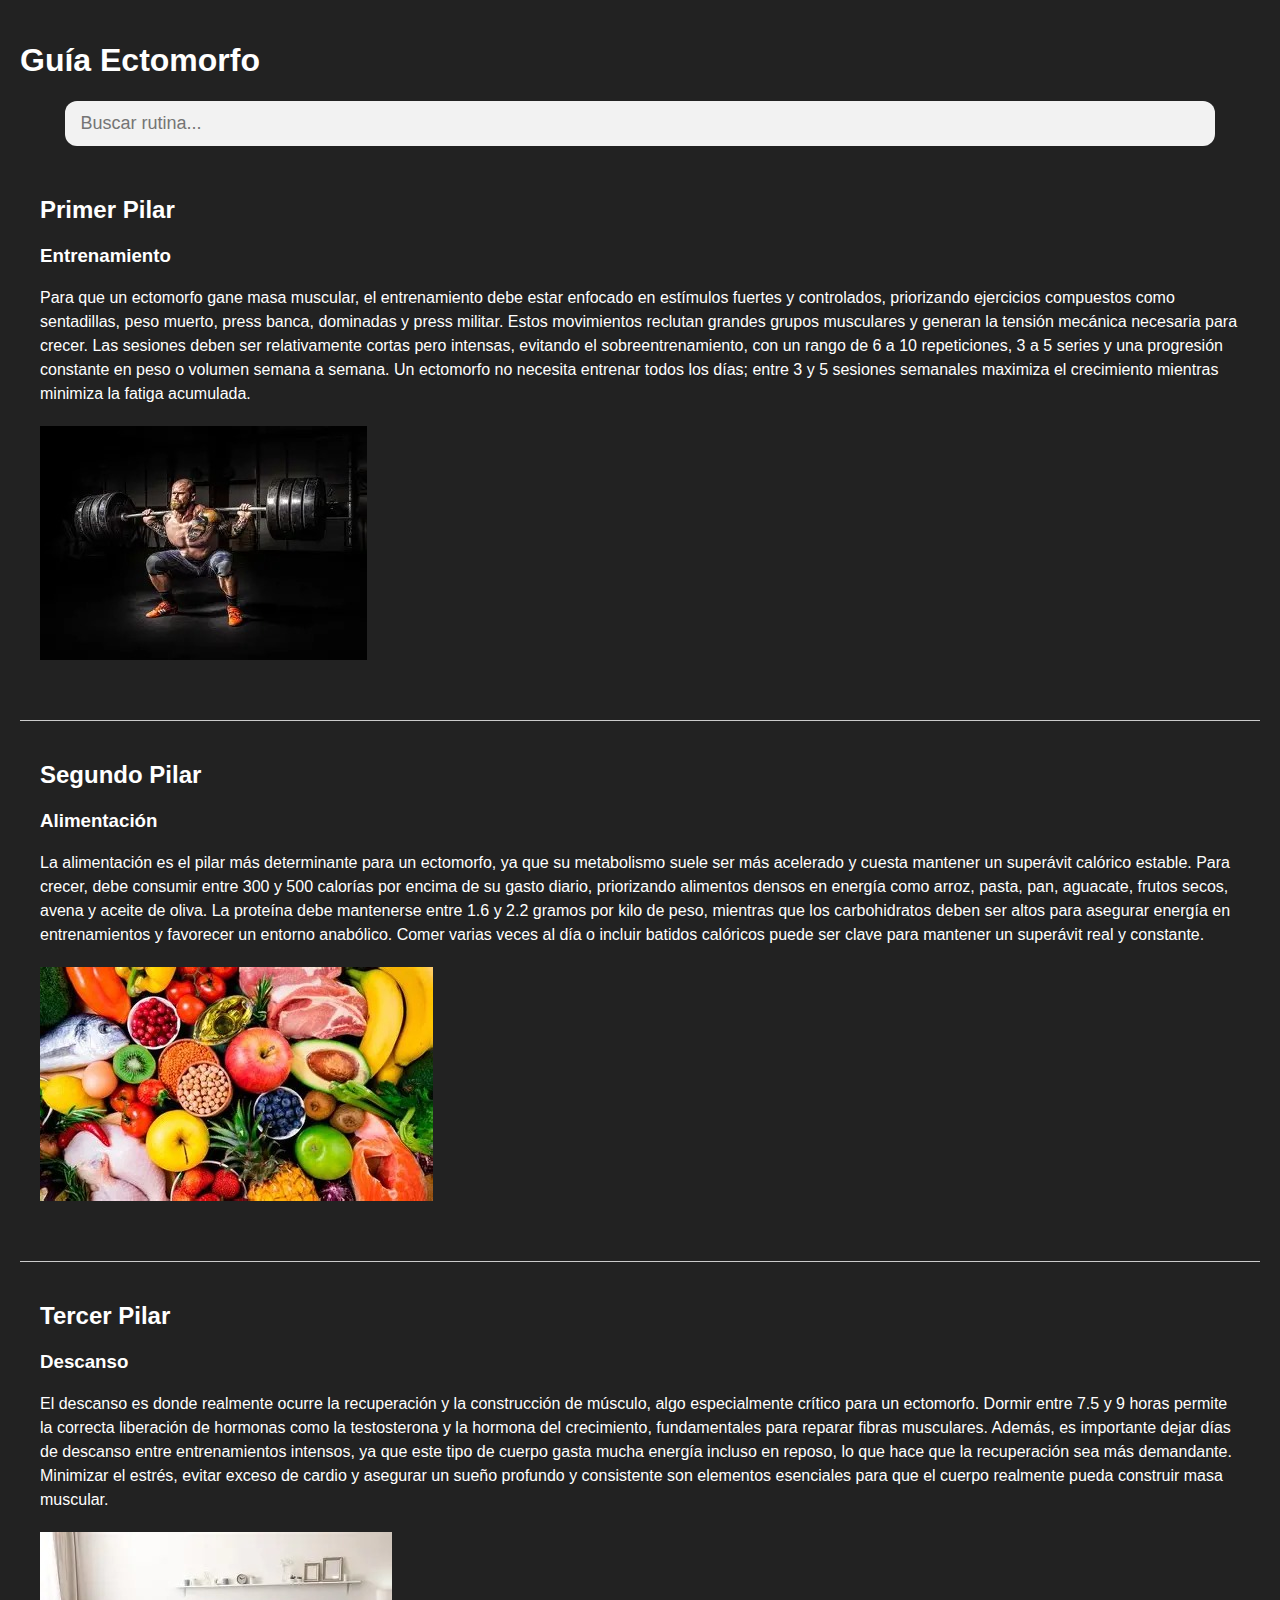
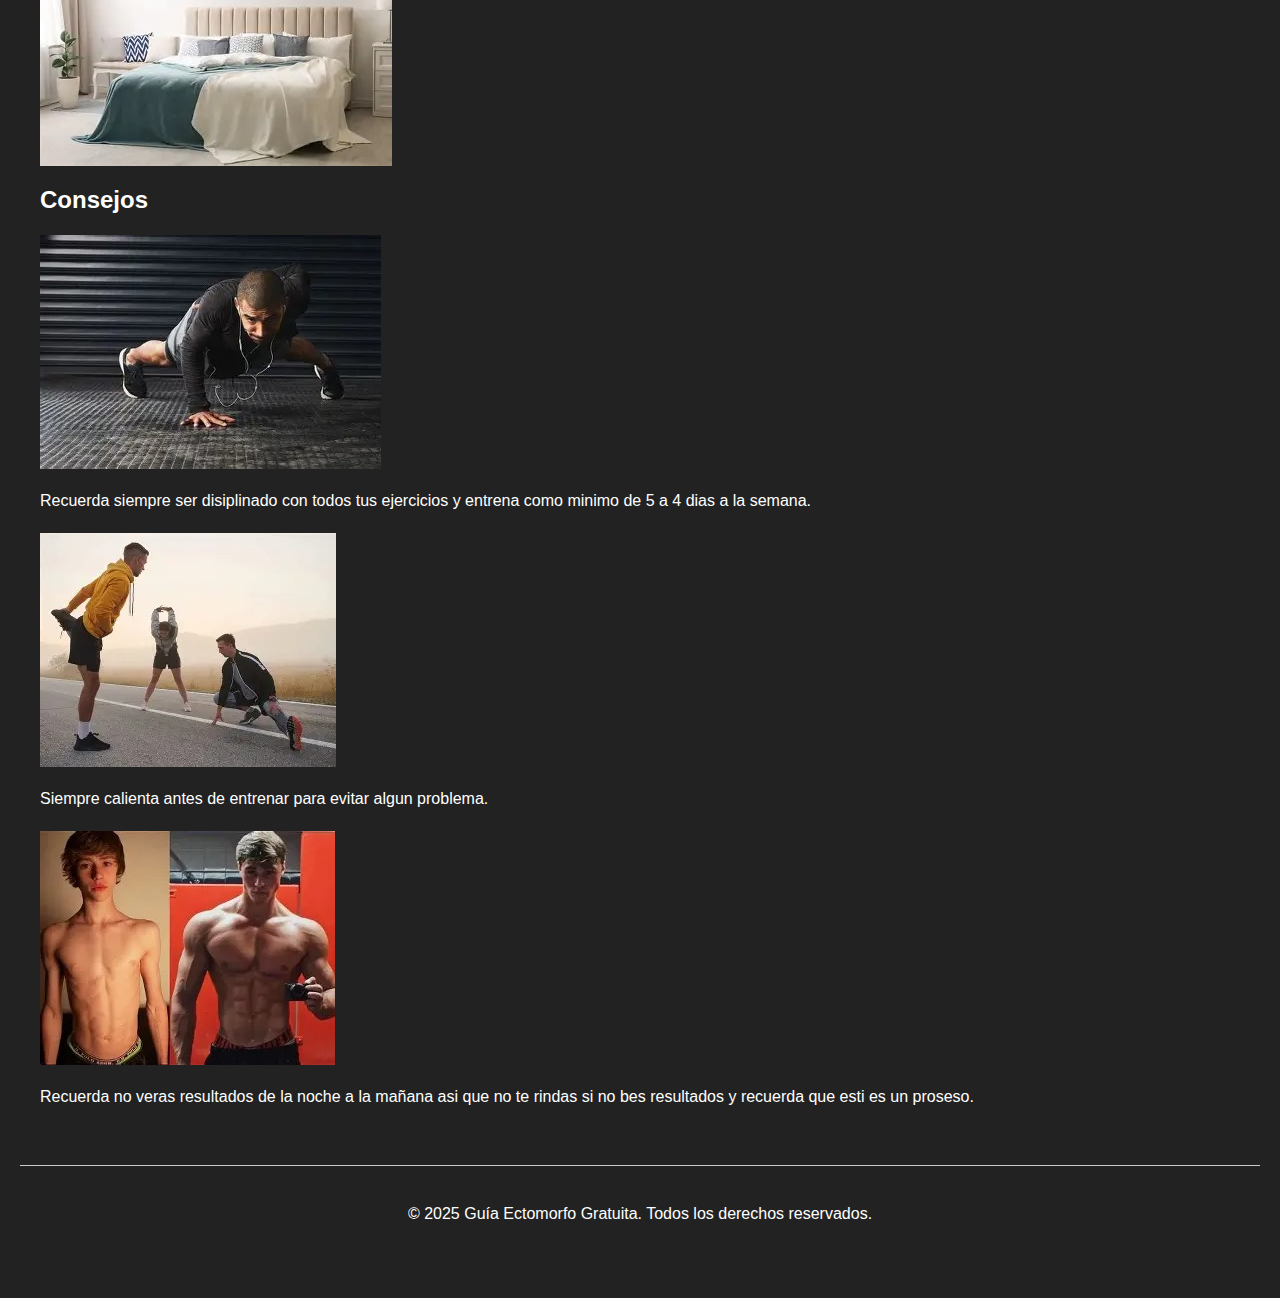
<file: atitle.html>
<!DOCTYPE html>
<html lang="es">
<head>
  <meta charset="UTF-8">
  <meta name="viewport" content="width=device-width, initial-scale=1.0">
  <title>Guía Ectomorfo</title>
  <link rel="stylesheet" href="styles.css">
</head>
<body>
  <header>
    <h1>Guía Ectomorfo</h1>
    <nav>
      <ul>

<div class="busqueda-contenedor">
    <input 
        type="text" 
        id="barraBusqueda" 
        class="barra-busqueda" 
        placeholder="Buscar rutina..."
        oninput="mostrarSugerencias()"
        onkeypress="buscarEnter(event)"
    >

    <div id="sugerencias" class="sugerencias-lista"></div>
</div>

<script>
const listaSugerencias = [
    "Pectoral",
    "guía semanal"

];

function mostrarSugerencias() {
    const input = document.getElementById("barraBusqueda").value.toLowerCase();
    const sugerenciasDiv = document.getElementById("sugerencias");

    sugerenciasDiv.innerHTML = "";

    if (input === "") {
        sugerenciasDiv.style.display = "none";
        return;
    }

    const filtradas = listaSugerencias.filter(item =>
        item.toLowerCase().includes(input)
    );

    if (filtradas.length === 0) {
        sugerenciasDiv.style.display = "none";
        return;
    }

    filtradas.forEach(item => {
        const div = document.createElement("div");
        div.textContent = item;

        div.onclick = () => {
            document.getElementById("barraBusqueda").value = item;
            sugerenciasDiv.style.display = "none";
        };

        sugerenciasDiv.appendChild(div);
    });

    sugerenciasDiv.style.display = "block";
}

function buscarEnter(event) {
    if (event.key === "Enter") {
        const valor = document.getElementById("barraBusqueda").value.toLowerCase();

        if (valor.includes("pec")) {
            document.getElementById("sec-pectoral").scrollIntoView({ behavior: "smooth" });
        }
        else if (valor.includes("guia") || valor.includes("guía semanal")) {
            document.getElementById("guiaSemanal").scrollIntoView({ behavior: "smooth" });
        }
    }
}
</script>

<script>
function buscarEnter(event) {
    if (event.key === "Enter") {
        const valor = document.getElementById("barraBusqueda").value.toLowerCase();

        // Redirecciones según palabras clave
        if (valor.includes("pectoral") || valor.includes("pecho")) {
            window.location.href = "pectoral.html"; // HTML 2
        } 
        else if (valor.includes("guia") || valor.includes("guía semanal")) {
            window.location.href = "Guiase.html"; // HTML 3
        } 
        else {
            alert("No se encontró esa rutina");
        }
    }
}
</script>

<section id="pilar1" class="pilar">
    <h2>Primer Pilar</h2>
    
    <!-- SUBTÍTULO AQUI (Ejemplo: Entrenamiento) -->
    <h3 class="subtitulo">Entrenamiento</h3>

    <p>Para que un ectomorfo gane masa muscular, el entrenamiento debe estar enfocado en estímulos fuertes y controlados, priorizando ejercicios compuestos como sentadillas, peso muerto, press banca, dominadas y press militar. Estos movimientos reclutan grandes grupos musculares y generan la tensión mecánica necesaria para crecer. Las sesiones deben ser relativamente cortas pero intensas, evitando el sobreentrenamiento, con un rango de 6 a 10 repeticiones, 3 a 5 series y una progresión constante en peso o volumen semana a semana. Un ectomorfo no necesita entrenar todos los días; entre 3 y 5 sesiones semanales maximiza el crecimiento mientras minimiza la fatiga acumulada.</p>
    <img src="Entrenamiento.jpg" alt="Imagen Pilar 1">
</section>

<section id="pilar2" class="pilar">
    <h2>Segundo Pilar</h2>

    <!-- SUBTÍTULO AQUI (Ejemplo: Alimentación) -->
    <h3 class="subtitulo">Alimentación</h3>

    <p>La alimentación es el pilar más determinante para un ectomorfo, ya que su metabolismo suele ser más acelerado y cuesta mantener un superávit calórico estable. Para crecer, debe consumir entre 300 y 500 calorías por encima de su gasto diario, priorizando alimentos densos en energía como arroz, pasta, pan, aguacate, frutos secos, avena y aceite de oliva. La proteína debe mantenerse entre 1.6 y 2.2 gramos por kilo de peso, mientras que los carbohidratos deben ser altos para asegurar energía en entrenamientos y favorecer un entorno anabólico. Comer varias veces al día o incluir batidos calóricos puede ser clave para mantener un superávit real y constante.</p>
    <img src="Alimentacion.jpg" alt="Imagen Pilar 2">
</section>

<section id="pilar3" class="pilar">
    <h2>Tercer Pilar</h2>

    <!-- SUBTÍTULO AQUI (Ejemplo: Descanso) -->
    <h3 class="subtitulo">Descanso</h3>

    <p>El descanso es donde realmente ocurre la recuperación y la construcción de músculo, algo especialmente crítico para un ectomorfo. Dormir entre 7.5 y 9 horas permite la correcta liberación de hormonas como la testosterona y la hormona del crecimiento, fundamentales para reparar fibras musculares. Además, es importante dejar días de descanso entre entrenamientos intensos, ya que este tipo de cuerpo gasta mucha energía incluso en reposo, lo que hace que la recuperación sea más demandante. Minimizar el estrés, evitar exceso de cardio y asegurar un sueño profundo y consistente son elementos esenciales para que el cuerpo realmente pueda construir masa muscular.</p>
    <img src="Descanso.jpg" alt="Imagen Pilar 3">
</sec
    <section id="consejos" class="consejos">
    <h2>Consejos</h2>

    <!-- CONSEJO 1 -->
    <div class="consejo-item">
        <img src="disi.jpg" alt="Icono Consejo 1" class="icono-consejo">
        <p>Recuerda siempre ser disiplinado con todos tus ejercicios y entrena como minimo de 5 a 4 dias a la semana.</p>
    </div>

    <!-- CONSEJO 2 -->
    <div class="consejo-item">
        <img src="cal.jpg" alt="Icono Consejo 2" class="icono-consejo">
        <p>Siempre calienta antes de entrenar para evitar algun problema.</p>
    </div>

    <!-- CONSEJO 3 -->
    <div class="consejo-item">
        <img src="db.jpg" alt="Icono Consejo 3" class="icono-consejo">
        <p>Recuerda no veras resultados de la noche a la mañana asi que no te rindas si no bes resultados y recuerda que esti es un proseso.</p>
    </div>
</section>

  <footer>
    <p>© 2025 Guía Ectomorfo Gratuita. Todos los derechos reservados.</p>
  </footer>

  <script src="script.js"></script>
</body>
</html>
</file>
<file: styles.css>
body {
  font-family: Arial, sans-serif;
  margin: 0;
  padding: 0;
  background-color: #f5f5f5;
  color: #333;
}

header {
  background-color: #222;
  color: white;
  padding: 20px;
}

nav ul {
  list-style: none;
  padding: 0;
}

nav li {
  display: inline;
  margin-right: 15px;
}

nav a {
  color: white;
  text-decoration: none;
}

.pilar {
  padding: 40px 20px;
  border-bottom: 1px solid #ccc;
}

.pilar h2 {
  margin-top: 0;
}

.pilar img {
  max-width: 100%;
  height: auto;
  display: block;
  margin: 20px 0;
}

.consejo {
  background-color: #e0e0e0;
  padding: 30px 20px;
}

footer {
  text-align: center;
  padding: 20px;
  background-color: #222;
  color: white;
}

.barra-busqueda {
    width: 95%;
    margin: 10px auto;
    padding: 12px 15px;
    font-size: 18px;
    border-radius: 12px;
    border: none;
    background-color: #f2f2f2;
    display: block;
}

.busqueda-contenedor {
    position: relative;
    width: 95%;
    margin: 0 auto;
}

.sugerencias-lista {
    position: absolute;
    top: 48px;
    width: 100%;
    background: #ffffff;     /* ← CUADRO BLANCO */
    border-radius: 8px;
    box-shadow: 0 2px 8px rgba(0,0,0,0.15);
    display: none;
    z-index: 99;
}

.sugerencias-lista div {
    padding: 10px;
    cursor: pointer;
    border-bottom: 1px solid #eee;
    background: #ffffff;     /* ← FONDO DE CADA OPCIÓN BLANCO */
    color: #000000;          /* ← TEXTO NEGRO */
}

.sugerencias-lista div:hover {
    background: #f0f0f0;     /* ← Hover gris suave */
}

.tabla-rutina {
    width: 100%;
    border-collapse: collapse;
    margin-bottom: 20px;
}

.tabla-rutina th, .tabla-rutina td {
    border: 1px solid #ccc;
    padding: 10px;
    text-align: left;
}

.tabla-rutina th {
    background: #fff;
    font-weight: bold;
}

.espacio-imagen {
    width: 100%;
    height: 150px; /* puedes cambiarlo */
    background: transparent;
}

/* Botón 3D */
.btn-privacidad {
    background: red;
    color: blue;
    padding: 12px 25px;
    font-size: 18px;
    border: none;
    border-radius: 10px;
    cursor: pointer;
    box-shadow: 0 5px 0 #990000;
    transition: 0.1s;
}

.btn-privacidad:active {
    transform: translateY(4px);
    box-shadow: 0 1px 0 #990000;
}

/* Modal */
.modal {
    display: none;
    position: fixed;
    z-index: 9999;
    padding-top: 50px;
    left: 0;
    top: 0;
    width: 100%;
    height: 100%;
    background: rgba(0,0,0,0.6);
}

.modal-content {
    background: #fff;
    color: black;  
    margin: auto;
    padding: 20px;
    width: 90%;
    max-width: 700px;
    border-radius: 10px;
    max-height: 80vh;
    overflow-y: auto;
    animation: aparecer 0.3s ease;
}

/* Animación */
@keyframes aparecer {
    from {transform: scale(0.8); opacity: 0;}
    to {transform: scale(1); opacity: 1;}
}

/* Botón cerrar */
.cerrar {
    float: right;
    font-size: 28px;
    font-weight: bold;
    cursor: pointer;
}

.cerrar:hover {
    color: red;
}

/* Contenedor general para que el contenido no esté pegado a los bordes */
.container {
    padding: 15px;
    max-width: 900px;
    margin: auto;
}

/* Tablas responsivas */
.table-responsive {
    overflow-x: auto;
    -webkit-overflow-scrolling: touch;
    margin-bottom: 20px;
}

table {
    width: 100%;
    border-collapse: collapse;
}

th, td {
    padding: 12px;
    text-align: left;
}

/* Texto que se adapta mejor en pantallas pequeñas */
h1, h2, h3 {
    line-height: 1.2;
}

p {
    line-height: 1.5;
}

/* Botones más grandes para dedo */
button, a.button {
    padding: 12px 20px;
    font-size: 17px;
}

/* --- Reglas específicas para teléfonos --- */
@media (max-width: 600px) {

    /* Títulos más pequeños */
    h1 { font-size: 26px; }
    h2 { font-size: 22px; }
    h3 { font-size: 18px; }

    /* Ajusta el tamaño del texto general */
    p, li { font-size: 16px; }

    /* Tablas más legibles */
    th, td {
        padding: 10px;
        font-size: 15px;
    }

    /* Botones grandes y fáciles de tocar */
    button, a.button {
        width: 100%;
        display: block;
        margin-bottom: 15px;
        font-size: 18px;
    }

    /* Espaciado general */
    .container {
        padding: 10px;
    }
}

.detalle-rutina {
  background: #fff;
  color: #000;
  padding: 18px;
  border-radius: 10px;
  margin-top: 20px;
  box-shadow: 0 2px 8px rgba(0,0,0,0.05);
}

.detalle-rutina h2 {
  text-align: center;
  margin-bottom: 12px;
}

.ejercicio {
  margin-bottom: 18px;
  padding-bottom: 10px;
  border-bottom: 1px solid #eee;
}

.ejercicio h3 {
  margin: 8px 0;
  color: #222;
  font-size: 18px;
}

.ejercicio ul {
  margin: 6px 0 10px 20px;
}

.ejercicio p {
  margin: 6px 0;
}

.dia-contenido {
    padding: 15px;
    margin-top: 20px;
    background: #ffffff;
    color: black;
    border-radius: 12px;
    border: 1px solid #ddd;
}

.dia-contenido h2 {
    text-align: center;
    color: #222;
    margin-bottom: 20px;
}

.ejercicio {
    margin-bottom: 30px;
    padding-bottom: 20px;
    border-bottom: 1px solid #ccc;
}

.ejercicio h3 {
    color: #333;
}

.ejercicio ul {
    margin-left: 20px;
}

.imagen-dia {
    text-align: center;
    margin-top: 20px;
}

.imagen-dia img {
    width: 250px;       /* tamaño ajustable */
    height: auto;
    border-radius: 12px;
    box-shadow: 0 4px 10px rgba(0,0,0,0.2);
}

/* Tamaño estándar para PC */
.imagen-dia img {
    width: 250px;
    height: auto;
    border-radius: 12px;
    display: block;
    margin: 0 auto;
}

/* Tamaño para móviles */
@media (max-width: 600px) {
    .imagen-dia img {
        width: 180px;
    }
}

/* También reduce imágenes internas si tienes más */
.detalle-rutina img,
.ejercicio img {
    max-width: 250px;
    width: 100%;
    height: auto;
    display: block;
    margin: 10px auto;
}

@media (max-width: 600px) {
    .detalle-rutina img,
    .ejercicio img {
        max-width: 180px;
    }
}

.btn-ectopago {
    display: inline-block;
    background: #ff4d4d;
    color: white;
    padding: 14px 26px;
    font-size: 18px;
    font-weight: bold;
    text-decoration: none;
    border-radius: 12px;
    box-shadow: 0 4px 12px rgba(255, 77, 77, 0.5);
    transition: 0.25s ease;
}

.btn-ectopago:hover {
    background: #ff1a1a;
    box-shadow: 0 6px 16px rgba(255, 26, 26, 0.6);
    transform: translateY(-2px);
}

.btn-ectopago:active {
    transform: scale(0.95);
}
.btn-ectopago {
    background: #ff4d4d !important;
    color: white !important;
    text-decoration: none !important;
}
</file>
